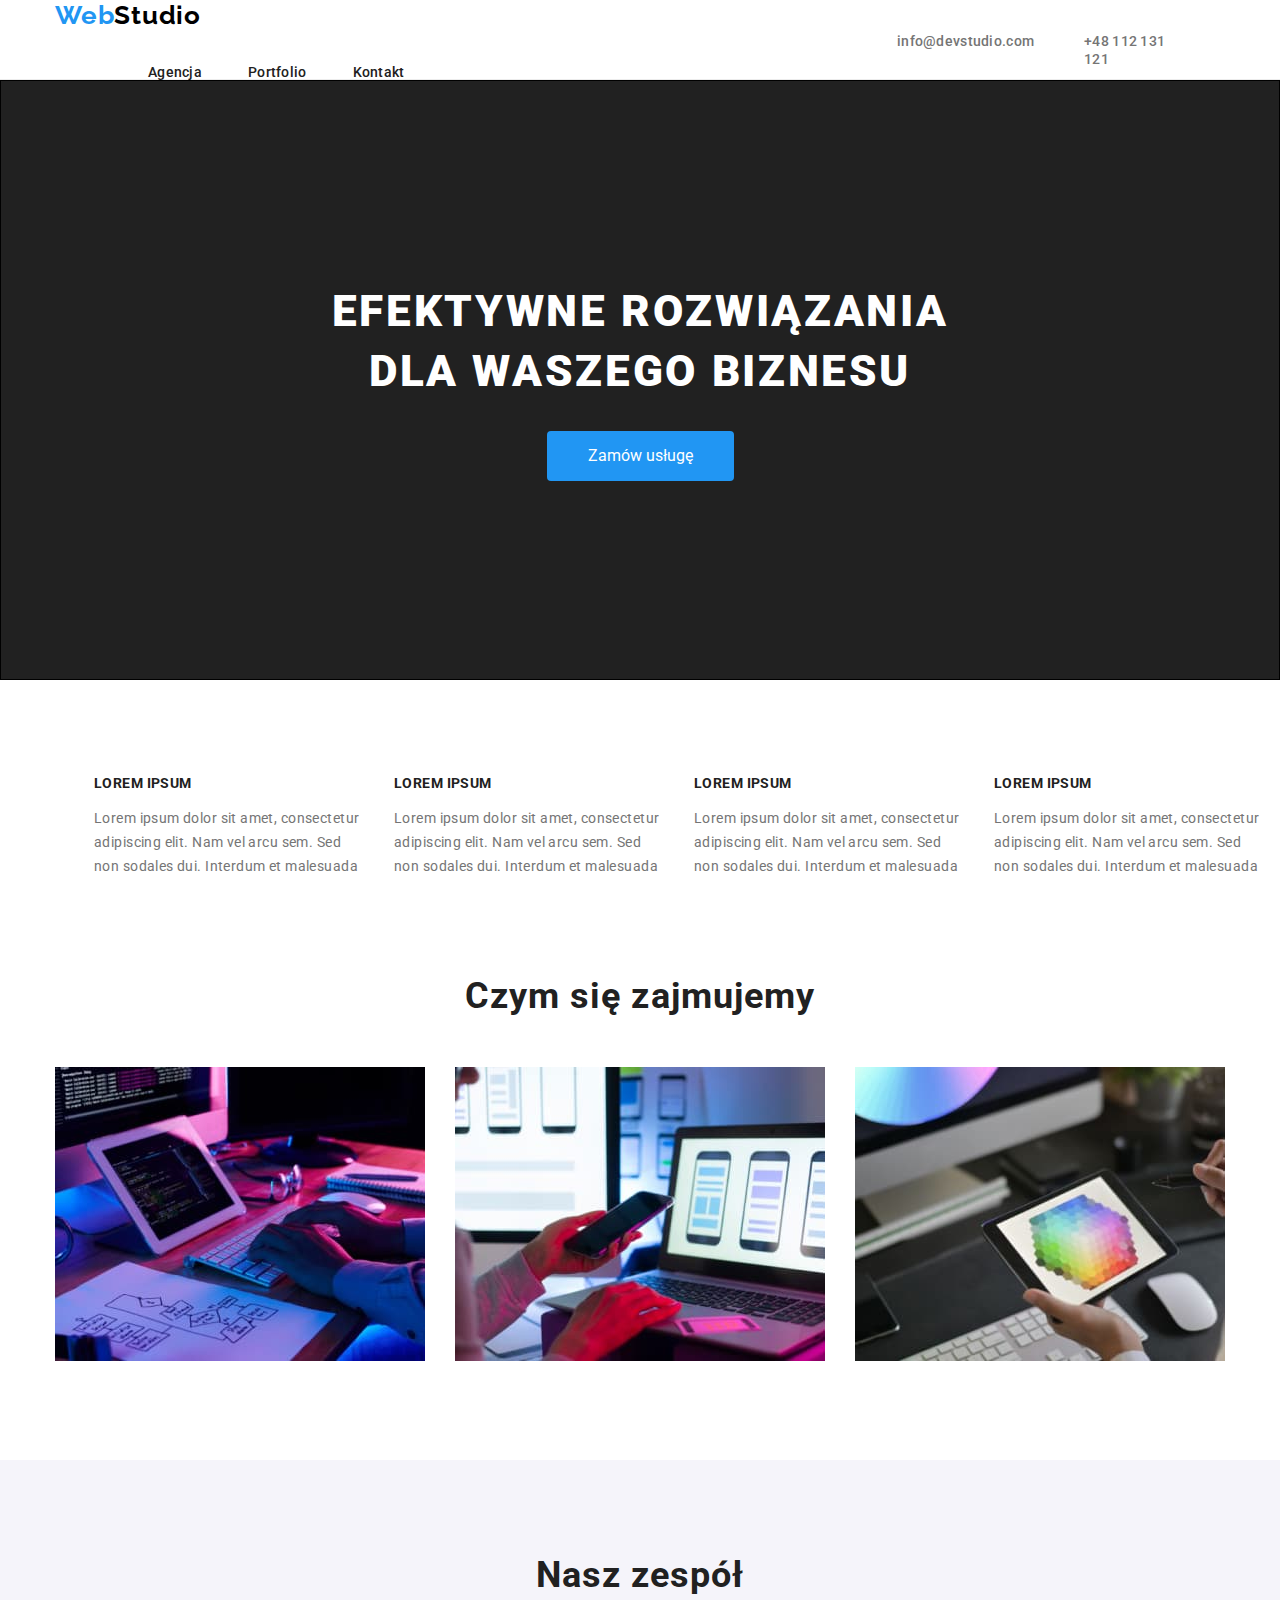
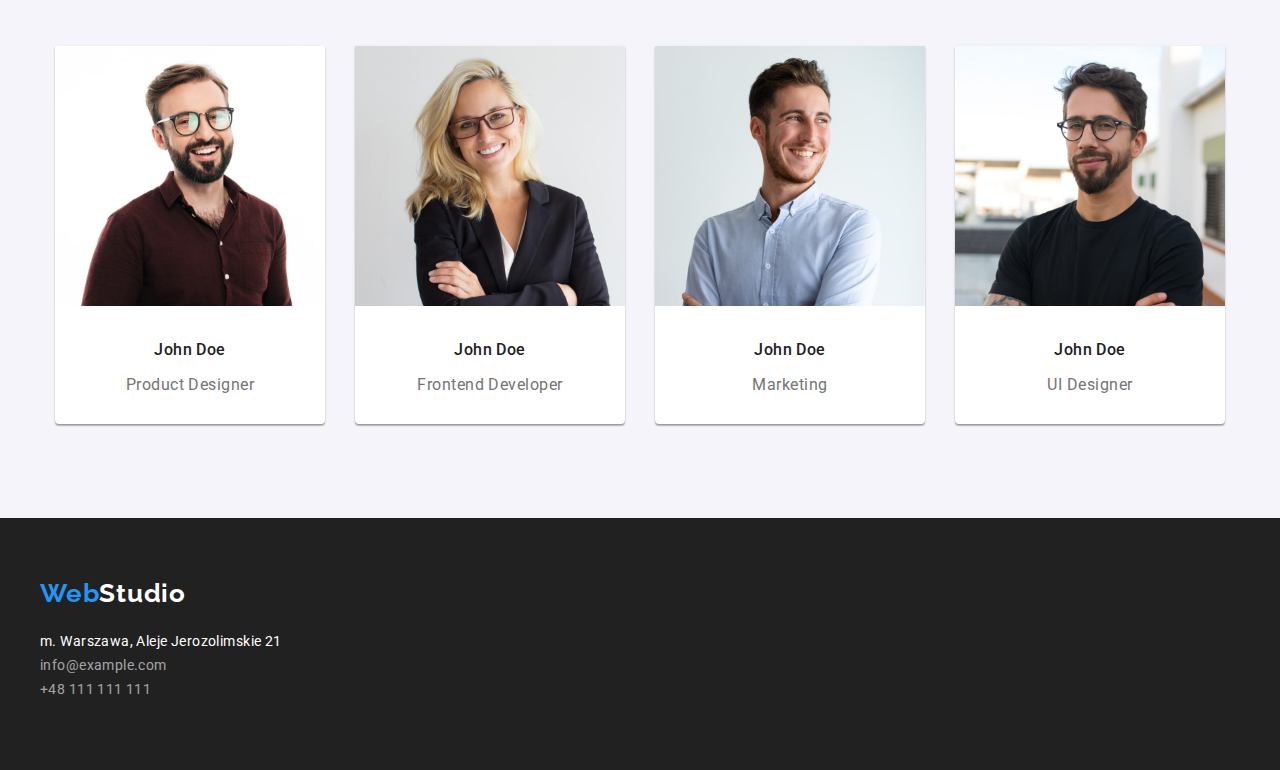
<file: index.html>
<!DOCTYPE html>
<html lang="en">
  <head>
     <link rel="stylesheet" href="CSS/normalize.css" />
     <link rel="stylesheet" href="CSS/styles.css" />
    <meta charset="UTF-8" />
    <meta http-equiv="X-UA-Compatible" content="IE=edge" />
    <meta name="viewport" content="width=device-width, initial-scale=1.0" />
    <title>Studio</title>
    <link rel="preconnect" href="https://fonts.googleapis.com" />
    <link rel="preconnect" href="https://fonts.gstatic.com" crossorigin />
    <link
      href="https://fonts.googleapis.com/css2?family=Raleway:wght@700&family=Roboto:wght@400;500;700;900&display=swap"
      rel="stylesheet"
    />
  </head>
  <body>
   
   
    <header>
      <div class="container">
      <nav>
         <div class="content-logo">
        <a class="logo" href="index.html" target="_blank" rel="noreferrer noopener">
          <span class="logo-part">Web</span>Studio</a>
        </div>
        <div class="content-menu">
        <ul class="menu">
          <li>
            <a class="link-menu" href="#" target="_blank" rel="noreferrer noopener">Agencja</a>
          </li>
          <li>
            <a class="link-menu" href="portfolio.html">Portfolio</a>
          </l>
          <li>
            <a class="link-menu" href="#" target="_blank" rel="noreferrer noopener">Kontakt</a>
          </li>
        </ul> 
        </div>
      </nav>
      
   <div class="content-contacts">
      <ul class="menu">
        <li><a class="link-menu link-contacts link-mail" href="mailto:info@devstudio.com">info@devstudio.com</a></li>
        <li><a class="link-menu link-contacts link-tel" href="tel:+48112131121">+48 112 131 121</a></li>
      </ul>
      </div>
       </div>
    </header>

    <main>
      
      <section class="section-main-title">
        <div class="container-main-title">
        <h1 class="main-title">EFEKTYWNE ROZWIĄZANIA DLA WASZEGO BIZNESU</h1>
         </div>
        <button type="button" class="button-header">Zamów usługę</button>
       
      </section>
    

      <section class="p-section">
        <div class="p-container">
        <ul class="list list-p">
          <li>
            <span class="p-titles">LOREM IPSUM</span>
           <div class="single-paragraph"><p>
             Lorem ipsum dolor sit amet, consectetur adipiscing elit. Nam vel arcu sem. Sed non sodales dui. Interdum et malesuada
            </p>
            </div> 
          </li>
          <li>
            <span class="p-titles">LOREM IPSUM</span>
            <div class="single-paragraph">
            <p>
           
              Lorem ipsum dolor sit amet, consectetur adipiscing elit. Nam vel arcu sem. Sed non sodales dui. Interdum et malesuada
            </p>
            </div> 
          </li>
          <li>
            <span class="p-titles">LOREM IPSUM</span>
            <div class="single-paragraph">
            <p>
               Lorem ipsum dolor sit amet, consectetur adipiscing elit. Nam vel arcu sem. Sed non sodales dui. Interdum et malesuada
            </p>
            </div> 
          </li>
          <li>
            <span class="p-titles">LOREM IPSUM</span>
           <div class="single-paragraph">
            <p>
              Lorem ipsum dolor sit amet, consectetur adipiscing elit. Nam vel arcu sem. Sed non sodales dui. Interdum et malesuada
            </p>
            </div> 
          </li>
        </ul>
        </div>
      </section>

      <section class="section-what-we-do">
        <div class="container-what-we-do">
        <h2 class="secondary-header">Czym się zajmujemy</h2>

        <ul class="list pictures">
          <li>
            <img src="images/box1.jpg" alt="box1" width="370" />
          </li>

          <li>
            <img src="images/box2.jpg" alt="box2" width="370" />
          </li>

          <li>
            <img src="images/box3.jpg" alt="box3" width="370" />
          </li>
        </ul>
        </div>
      </section>

      <section class="section-our-team">
        <div class="container-our-team">
        <h2 class="secondary-header">Nasz zespół</h2>
        <ul class="list team-pictures">
          <li>
            <figure>
              <img src="images/img1.jpg" alt="John Doe" width="270" />
              <figcaption class="figcaption-main-page"><span class="team-names">John Doe</span> <pre class="frames">Product Designer</pre></figcaption>
            </figure>
          </li>

          <li>
            <figure>
              <img src="images/img2.jpg" alt="John Doe" width="270" />
              <figcaption class="figcaption-main-page"><span class="team-names">John Doe</span> <pre class="frames">Frontend Developer</pre></figcaption>
            </figure>
          </li>

          <li>
            <figure>
              <img src="images/img3.jpg" alt="John Doe" width="270" />
              <figcaption class="figcaption-main-page"><span class="team-names">John Doe</span> <pre class="frames">Marketing</pre></figcaption>
            </figure>
          </li>

          <li>
            <figure>
              <img src="images/img4.jpg" alt="John Doe" width="270" />
              <figcaption class="figcaption-main-page"><span class="team-names">John Doe</span> <pre class="frames">UI Designer</pre></figcaption>
            </figure>
          </li>
        </ul>
        </div>
      </section>
    </main>

    <section class="section-footer">
    <footer class="footer">
       <div>
      <a class="footer-logo" href="index.html"  target="_blank" rel="noreferrer noopener">
        <span class="logo-part">Web</span>Studio</a
      >
      <address>
        <ul class="list menu-footer">
          <li>m. Warszawa, Aleje Jerozolimskie 21</li>
          <li><a class="link-footer" href="mailto:info@example.com">info@example.com</a></li>
          <li><a class="link-footer" href="tel:+48111111111">+48 111 111 111</a></li>
        </ul>
      </address>
     </div>

    </footer>
    </section>
  </body>
</html>
</file>
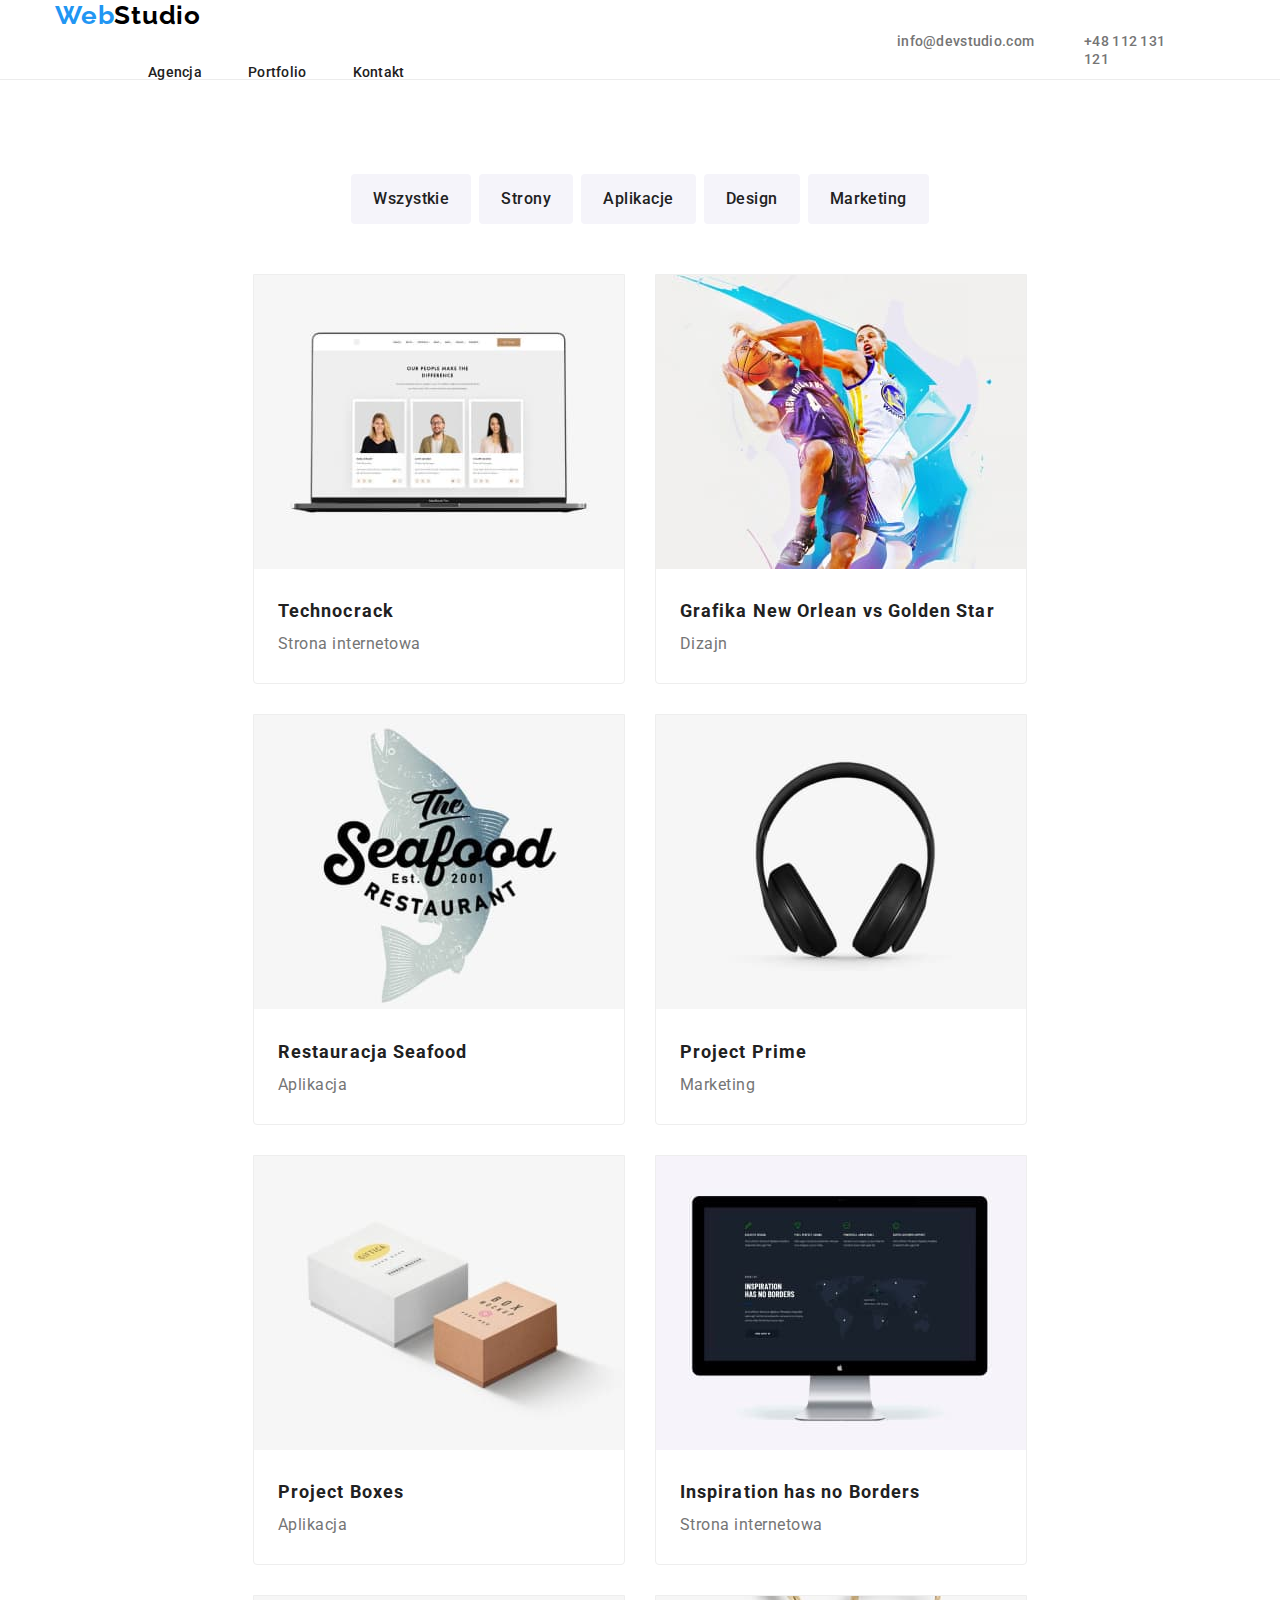
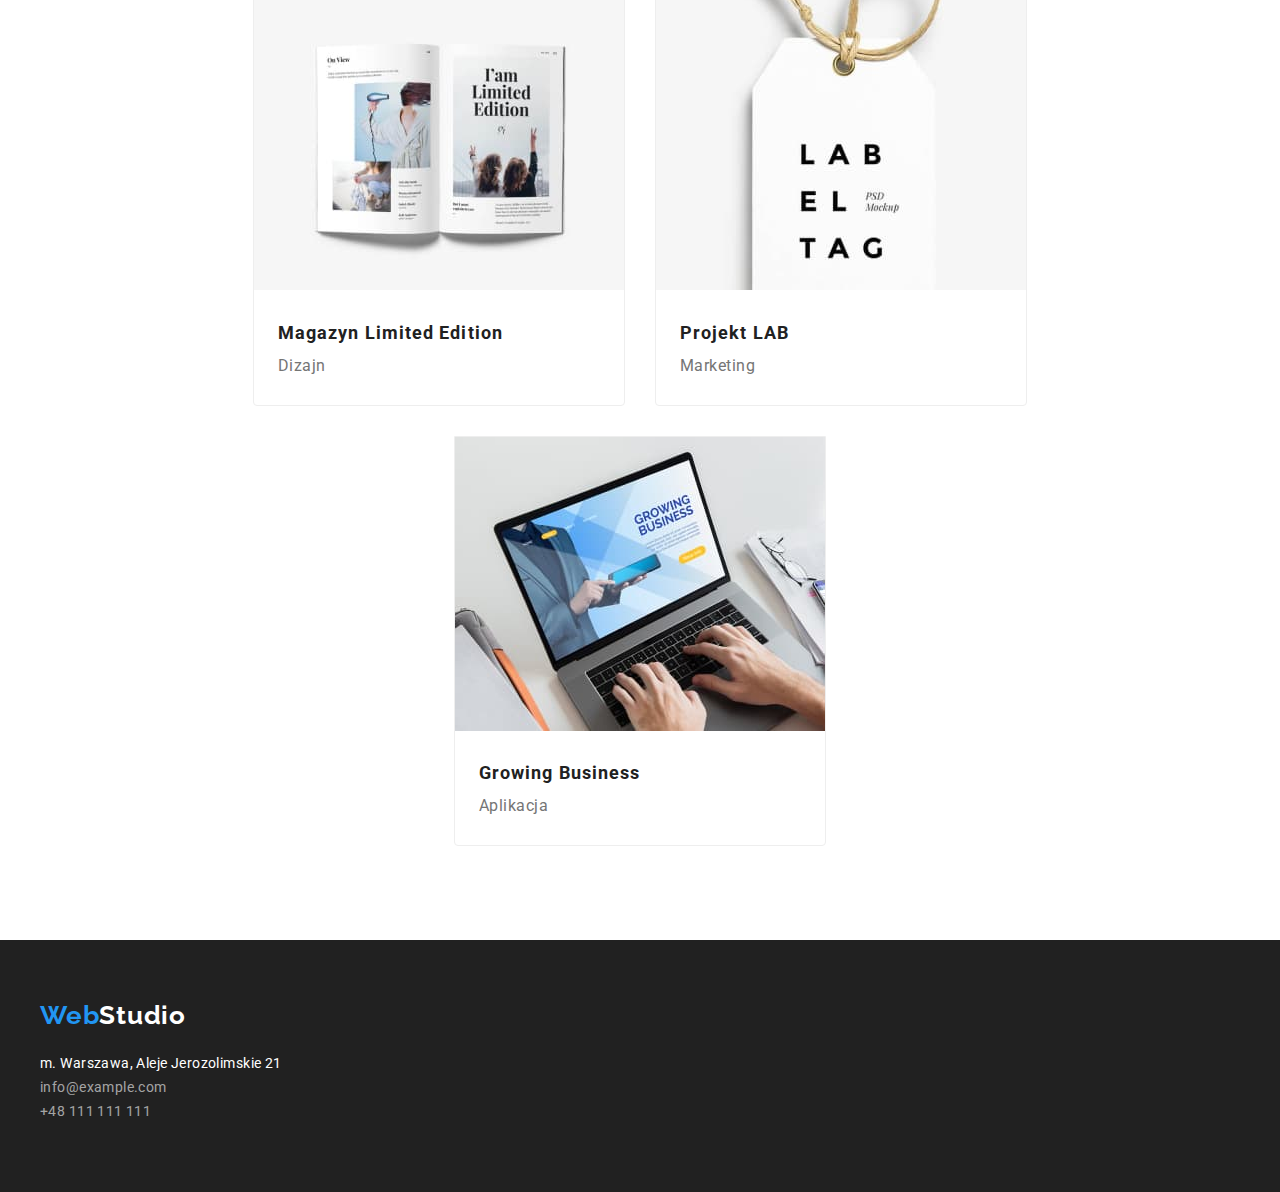
<file: portfolio.html>
<!DOCTYPE html>
<html lang="en">
<head>
    <meta charset="UTF-8">
    <meta http-equiv="X-UA-Compatible" content="IE=edge">
    <meta name="viewport" content="width=device-width, initial-scale=1.0">
    <title>Portfolio</title>
    <link rel="stylesheet" href="CSS/normalize.css" />
    <link rel="stylesheet" href="CSS/styles.css" />
    <link rel="preconnect" href="https://fonts.googleapis.com">
<link rel="preconnect" href="https://fonts.gstatic.com" crossorigin>
<link href="https://fonts.googleapis.com/css2?family=Raleway:wght@700&family=Roboto:wght@400;500;700;900&display=swap" rel="stylesheet">
</head>
<body>
    
      <header>
      <div class="container">
      <nav>
         <div class="content-logo">
        <a class="logo" href="index.html" target="_blank" rel="noreferrer noopener">
          <span class="logo-part">Web</span>Studio</a>
        </div>
        <div class="content-menu">
        <ul class="menu">
          <li>
            <a class="link-menu" href="#" target="_blank" rel="noreferrer noopener">Agencja</a>
          </li>
          <li>
            <a class="link-menu" href="portfolio.html">Portfolio</a>
          </l>
          <li>
            <a class="link-menu" href="#" target="_blank" rel="noreferrer noopener">Kontakt</a>
          </li>
        </ul> 
        </div>
      </nav>
      
   <div class="content-contacts">
      <ul class="menu">
        <li><a class="link-menu link-contacts link-mail" href="mailto:info@devstudio.com">info@devstudio.com</a></li>
        <li><a class="link-menu link-contacts link-tel" href="tel:+48112131121">+48 112 131 121</a></li>
      </ul>
      </div>
       </div>
    </header>

    <main>

    <nav>
        <ul class="list portfolio-buttons-list">
        <li class="buttons-items"><button type="button" class="buttons-portfolio">Wszystkie</button></li>
        <li class="buttons-items"><button type="button" class="buttons-portfolio">Strony</button></li>
        <li class="buttons-items"><button type="button" class="buttons-portfolio">Aplikacje</button></li>
        <li class="buttons-items"><button type="button" class="buttons-portfolio">Design</button></li>
        <li class="buttons-items"><button type="button" class="buttons-portfolio">Marketing</button></li>
    </ul>
    </nav>

    <section class="section-portfolio-pictures">
      <div class="container-portfolio-pictures">
        <ul class="list portfolio-pictures">
          <li>
            <figure class="portfolio-figure">
              <img src="./images-portfolio/portfolio1.jpg" alt="" width="370" />
              <figcaption class="figcaption-portfolio"><span class="project-name">Technocrack</span> <pre class="frames-portfolio">Strona internetowa</pre></figcaption>
            </figure>
          </li>

          <li>
            <figure class="portfolio-figure">
              <img src="./images-portfolio/portfolio2.jpg" alt="" width="370" />
              <figcaption class="figcaption-portfolio"><span class="project-name"> Grafika New Orlean vs Golden Star </span> <pre class="frames-portfolio">Dizajn</pre></figcaption>
            </figure>
          </li>

          <li>
            <figure class="portfolio-figure">
              <img src="./images-portfolio/portfolio3.jpg" alt="" width="370" />
              <figcaption class="figcaption-portfolio"><span class="project-name">Restauracja Seafood</span> <pre class="frames-portfolio">Aplikacja</pre></figcaption>
            </figure>
          </li>

          <li>
            <figure class="portfolio-figure">
              <img src="./images-portfolio/portfolio4.jpg" alt="" width="370" />
              <figcaption class="figcaption-portfolio"><span class="project-name">Project Prime</span> <pre class="frames-portfolio">Marketing</pre></figcaption>
            </figure>
          </li>

          <li>
            <figure class="portfolio-figure">
              <img src="./images-portfolio/portfolio5.jpg" alt="" width="370" />
              <figcaption class="figcaption-portfolio"><span class="project-name">Project Boxes</span><pre class="frames-portfolio">Aplikacja</pre></figcaption>
            </figure>
          </li>

          <li>
            <figure class="portfolio-figure">
              <img src="./images-portfolio/portfolio6.jpg" alt="" width="370" />
              <figcaption class="figcaption-portfolio"><span class="project-name">Inspiration has no Borders</span> <pre class="frames-portfolio">Strona internetowa</pre></figcaption>
            </figure>
          </li>

          <li>
            <figure class="portfolio-figure">
              <img src="./images-portfolio/portfolio7.jpg" alt="" width="370" />
              <figcaption class="figcaption-portfolio"><span class="project-name">Magazyn Limited Edition</span><pre class="frames-portfolio">Dizajn</pre></figcaption>
            </figure>
          </li>

          <li>
            <figure class="portfolio-figure">
              <img src="./images-portfolio/portfolio8.jpg" alt="" width="370" />
              <figcaption class="figcaption-portfolio"><span class="project-name">Projekt LAB</span><pre class="frames-portfolio">Marketing</pre></figcaption>
            </figure>
          </li>

          <li>
            <figure class="portfolio-figure">
              <img src="./images-portfolio/portfolio9.jpg" alt="" width="370" />
              <figcaption class="figcaption-portfolio"><span class="project-name">Growing Business</span><pre class="frames-portfolio">Aplikacja</pre></figcaption>
            </figure>
          </li>
        </ul>
        </div>
      </section>


</main>

 <section class="section-footer">
    <footer class="footer">
       <div>
      <a class="footer-logo" href="index.html"  target="_blank" rel="noreferrer noopener">
        <span class="logo-part">Web</span>Studio</a
      >
      <address>
        <ul class="list menu-footer">
          <li>m. Warszawa, Aleje Jerozolimskie 21</li>
          <li><a class="link-footer" href="mailto:info@example.com">info@example.com</a></li>
          <li><a class="link-footer" href="tel:+48111111111">+48 111 111 111</a></li>
        </ul>
      </address>
     </div>

    </footer>
    </section>
</body>
</html>
</file>
<file: CSS/styles.css>
:root {
  --header-footer-color: #212121;
  --page-color: white;
  --interactive-elements-color: #2196f3;
  --main-font-color: #212121;
  --secondary-font-color: #757575;
}

body {
  font-family: "Roboto", sans-serif;
  background-color: white;
  margin: 0 auto;
}
/* ____________HEADER - top-bar/menu_____________ */

header {
background-color:var(--page-color);
height: 80px;
box-sizing: border-box;
border-bottom: 1px solid #ececec;
}

.container {
display: flex; 
box-sizing: border-box;
max-width: 1200px;
height: 80px;
margin: 0px auto;
margin-top: 0px;
margin-bottom: 0px;
padding-left: 15px;
padding-right: 15px;
border-bottom: 1px solid #ececec;
background-color: var(--page-color);
}

.content-logo {
display: inline-block;
margin: 0px;
margin-bottom: 0px;
padding-bottom: 0px;
box-sizing: border-box;
margin-right: 0px;

}

.content-menu {
display: inline-block;
margin: 0px;
box-sizing: border-box;
height: 80px;
padding: 0px;
margin-right: 115;
}

.content-contacts {
display: inline-block;
margin: 0px;
box-sizing: border-box;
height: 80px;
padding: 0px;
margin-left: 140px;
}

.menu {
display: flex;
list-style: none;
padding: 0px;
background-position: center;
margin: 32px;
margin-left: 93px;
}

.link-menu {
  margin-right: 46px;
  color:var(--main-font-color);
  text-decoration: none;
  font-size: 14px;
  font-weight: 500;
  line-height: 16px;
  letter-spacing: 0.02em;
}

.link-contacts {
  color:var(--secondary-font-color);
  text-decoration: none;
  font-size: 14px;
  font-weight: 500;
  line-height: 16px;
  letter-spacing: 0.02em;
  margin: 32px;
  
}

.link-menu:hover {
  color: var(--interactive-elements-color);
}

.link-contacts:hover {
  color: var(--interactive-elements-color);
}

.link-mail {
margin-right: 50px;  
}

.link-tel {
margin-left: 0px;
margin-right: 0px;
}

.section-team {
background-color: #F5F4FA;
}

.logo {
  font-family: "Raleway";
  font-size: 26px;
  font-weight: 700;
  line-height: 31px;
  letter-spacing: 0.03em;
  text-align: left;
  color: black;
  text-decoration: none;
  margin-top: 24px;
  margin-bottom: 25px;
}

.logo-part {
  color: var(--interactive-elements-color);
  margin:0px;
  
}

 /* Ta lista odnosi się do wszystkich list w pliku index i portfolio */

.list {
  list-style: none;
   display:inline-flex;
   padding: 0px;
   margin: 0px; }



/* ________ H1 - EFEKTYWNE ROZWIĄZANIA DLA WASZEGO BIZNESU_______ */
 
.container-main-title {
box-sizing: border-box;
max-width: 1200px;
margin: 0px auto; 
text-align: center;
margin-bottom: 0px;
}

.section-main-title {
  background-color: var(--header-footer-color);
  text-align: center;
  height: 600px; 
  margin-top: 0px;
  border: 0.1px solid; 
  padding: 0px;
} 

.main-title {
  background-color: var(--header-footer-color);
  font-size: 44px;
  font-weight: 900;
  line-height: 60px;
  letter-spacing: 0.06em;
  margin: 0 auto;
  margin-top: 200px;
  margin-bottom: 30px;
  color: white;
  width: 696px;
  height: 120px;
}

.button-header {
  background-color: var(--interactive-elements-color);
  color: white;
  font-family: "Roboto", sans-serif;
  text-align: center;
  text-decoration: none;
  border-style: none;
  Height: 50px;
  Font-size: 16px;
  cursor: pointer;
  margin: 0 auto;
  border-radius: 4px;
  padding: 10px 41px;
  margin-top: 0px;
}

.button-header:hover {
 color: var(--main-font-color);
 background-color:#F5F4FA;
}


/* _______Section LOREM IPSU with paragraphs____________ */

.p-section {
  background-color: white;
  margin: 0 auto;
  padding-top: 94px;
  padding-bottom: 0px;
}

p {
  font-size: 14px;
  font-weight: 400;
  line-height: 24px;
  letter-spacing: 0.03em;
  text-align: left;
  color: var(--secondary-font-color);
} 

.single-paragraph {
  height: 75px;
  width: 270px;
  margin-right: 30px;
}
.p-titles {
color: var(--main-font-color); 
font-weight: 700; 
font-size: 14px;
line-height: 16px;
letter-spacing: 0.03em;
}

section {
  margin: 0 auto;
  padding: 94px;
}

.p-container {
  display: flex;
  max-width: 1200px;
  margin: 0 auto;
  justify-content: space-between;
  
}
  .list-p {
    display: flex;
    text-align: left;
    list-style: none; 
  }

h2 {
  margin-top: 0px;
  margin-bottom: 50px;
 

}
.secondary-header {
  font-size: 36px;
  font-weight: 700;
  line-height: 42px;
  letter-spacing: 0.03em;
  text-align: center;
  color: var(--main-font-color);
}

/* _____________Section: Czym się zajmujemy___________________ */
 
.section-what-we-do {
background-color: white;
}

 .container-what-we-do {
  max-width: 1200px;
  margin: 0 auto;
 }

.pictures {
display: flex;
justify-content: center;
gap: 30px;
}



/* _____________Section: Nasz zespół___________________ */

.section-our-team {
background-color: #F5F4FA;
}

 .container-our-team {
  max-width: 1200px;
  margin: 0 auto;
 }

figure {
background-color: white;
margin: 0px;
padding: 0px;  
box-shadow: 0px 1px 3px rgba(0, 0, 0, 0.12), 0px 1px 1px rgba(0, 0, 0, 0.14), 0px 2px 1px rgba(0, 0, 0, 0.2);
border-radius: 0px 0px 4px 4px;

}


.frames {
  padding-bottom: 30px;
  margin-bottom: 0px;
  font-family: Roboto;
  font-size: 16px;
  font-weight: 400;
  line-height: 19px;
  letter-spacing: 0.03em;



}
figcaption {
  margin-top: 30px;
  text-align: center;
}

.team-pictures {
display: flex;
justify-content: center;
gap: 30px;
}

.figcaption-main-page {
  font-size: 16px;
  font-weight: 400;
  line-height: 19px;
  letter-spacing: 0.03em;
  color: var(--secondary-font-color);
}

.team-names {
  font-size: 16px;
  font-weight: 500;
  line-height: 19px;
  letter-spacing: 0.03em;
  color: var(--main-font-color);
}



.section-footer{
height: 252px;
background-color: var(--header-footer-color);
padding: 0px;
}

.footer {
  display:flex;
  width: 1200px;
  background-color: var(--header-footer-color);
  height: 252px;
  font-size: 14px;
  font-weight: 400;
  line-height: 24px;
  letter-spacing: 0.03em;
  margin: 0 auto;
  justify-content:flex-start;
  color: #ffffff;
  padding-top: 60px;
}

.menu-footer {
display: flex;
flex-direction:column;
}

.menu-footer .link-footer {
display: block;
}

.footer-logo {
color: #ffffff;
font-family: Raleway;
font-size: 26px;
font-weight: 700;
line-height: 31px;
letter-spacing: 0.03em;
text-align: left;
text-decoration: none;
}

address {
  margin-top: 20px;
  font-style: normal;
}

.link-footer {
  color: #FFFFFF99;
  text-decoration: none;
  
}
.link-footer:not(:last-child) {
margin-bottom: 9px;  
}

.link-footer:hover {
  color: var(--interactive-elements-color);
}


/* ________________________PORTFOLIO_____________________________ */

.section-portfolio-pictures{
background-color: white;
margin: 0 auto;
padding-top: 0px;

}

 .container-portfolio-pictures {
  max-width: 1200px;
  margin: 0 auto;
 }

 .portfolio-pictures {
display: flex;
justify-content: center;
gap: 30px;
flex-wrap: wrap;
row-gap: 30px;
}

figure.portfolio-figure {
  border: 1px solid #EEEEEE;
  box-shadow: none;
}

.figcaption-portfolio {
font-size: 16px;
font-weight: 400;
line-height: 30px;
letter-spacing: 0.03em;
text-align: left;
color: var(--secondary-font-color);
margin-top: 20px;
margin-bottom: 4px;
padding: 0px 24px;
}

.frames-portfolio {
padding-bottom: 20px;  
margin-bottom: 0px;
margin-top: 0px;
font-family: Roboto;
font-size: 16px;
font-weight: 400;
line-height: 30px;
letter-spacing: 0.03em;


}

.project-name {
  font-size: 18px;
  font-weight: 700;
  line-height: 36px;
  letter-spacing: 0.06em;
  text-align: left;
  margin-bottom: 4px;
  color: var(--main-font-color);
}

.portfolio-buttons-list {
display: flex;
justify-content: center;
background-color: white;
padding-top: 94px;
padding-bottom:50px;
margin: 0px;
}

.buttons-items:not(:last-child) {
margin-right: 8px;
}

.buttons-portfolio {
 background-color: #F5F4FA;
  color: var(--main-font-color);
   font-family: "Roboto" sans-serif;
  text-decoration: none;
  border-style: none;
  Height: 50px;
  Font-size: 16px;
  font-weight: 500;
  line-height: 26px;
  letter-spacing: 0.03em;
  border-radius: 4px;
  padding: 6px 22px;

}

.buttons-portfolio:hover {
  color: white;
  background-color: var(--interactive-elements-color);
  font-size: 16px;
  font-weight: 500;
  line-height: 26px;
  letter-spacing: 0.03em;
  cursor: pointer;
}

/* HW - 04 */
</file>
